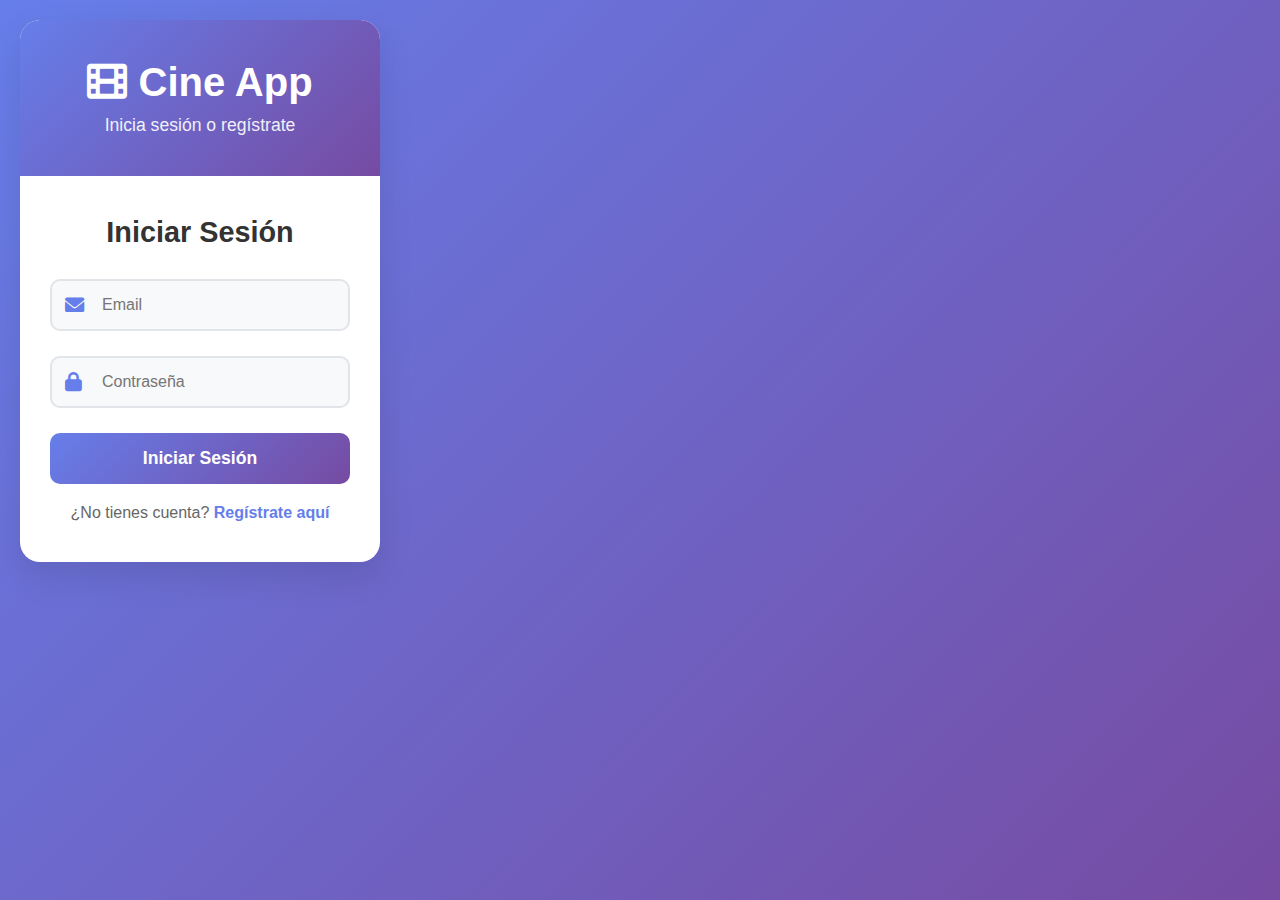
<file: index.html>
<!DOCTYPE html>
<html lang="es">
<head>
    <meta charset="UTF-8">
    <meta name="viewport" content="width=device-width, initial-scale=1.0">
    <title>Cine - Login</title>
    <link rel="stylesheet" href="css/style.css">
    <link href="https://cdnjs.cloudflare.com/ajax/libs/font-awesome/6.0.0/css/all.min.css" rel="stylesheet">
</head>
<body>
    <div class="container">
        <div class="login-container">
            <div class="login-header">
                <h1><i class="fas fa-film"></i> Cine App</h1>
                <p>Inicia sesión o regístrate</p>
            </div>
            
            <div class="form-container">
                <!-- Formulario de Login -->
                <form id="loginForm" class="form active">
                    <h2>Iniciar Sesión</h2>
                    <div class="form-group">
                        <i class="fas fa-envelope"></i>
                        <input type="email" id="loginEmail" placeholder="Email" required>
                    </div>
                    <div class="form-group">
                        <i class="fas fa-lock"></i>
                        <input type="password" id="loginPassword" placeholder="Contraseña" required>
                    </div>
                    <button type="submit" class="btn-login">Iniciar Sesión</button>
                    <p class="switch-text">¿No tienes cuenta? <a href="#" id="showRegister">Regístrate aquí</a></p>
                </form>

                <!-- Formulario de Registro -->
                <form id="registerForm" class="form">
                    <h2>Registrarse</h2>
                    <div class="form-group">
                        <i class="fas fa-user"></i>
                        <input type="text" id="registerName" placeholder="Nombre completo" required>
                    </div>
                    <div class="form-group">
                        <i class="fas fa-envelope"></i>
                        <input type="email" id="registerEmail" placeholder="Email" required>
                    </div>
                    <div class="form-group">
                        <i class="fas fa-lock"></i>
                        <input type="password" id="registerPassword" placeholder="Contraseña" required>
                    </div>
                    <div class="form-group">
                        <i class="fas fa-image"></i>
                        <input type="file" id="profileImage" accept="image/*" required>
                        <label for="profileImage" class="file-label">Seleccionar foto de perfil</label>
                    </div>
                    <button type="submit" class="btn-register">Registrarse</button>
                    <p class="switch-text">¿Ya tienes cuenta? <a href="#" id="showLogin">Inicia sesión aquí</a></p>
                </form>
            </div>
        </div>
    </div>

    <script src="js/sweetalert2.all.min.js"></script>
    <script src="js/login.js"></script>
</body>
</html>
</file>
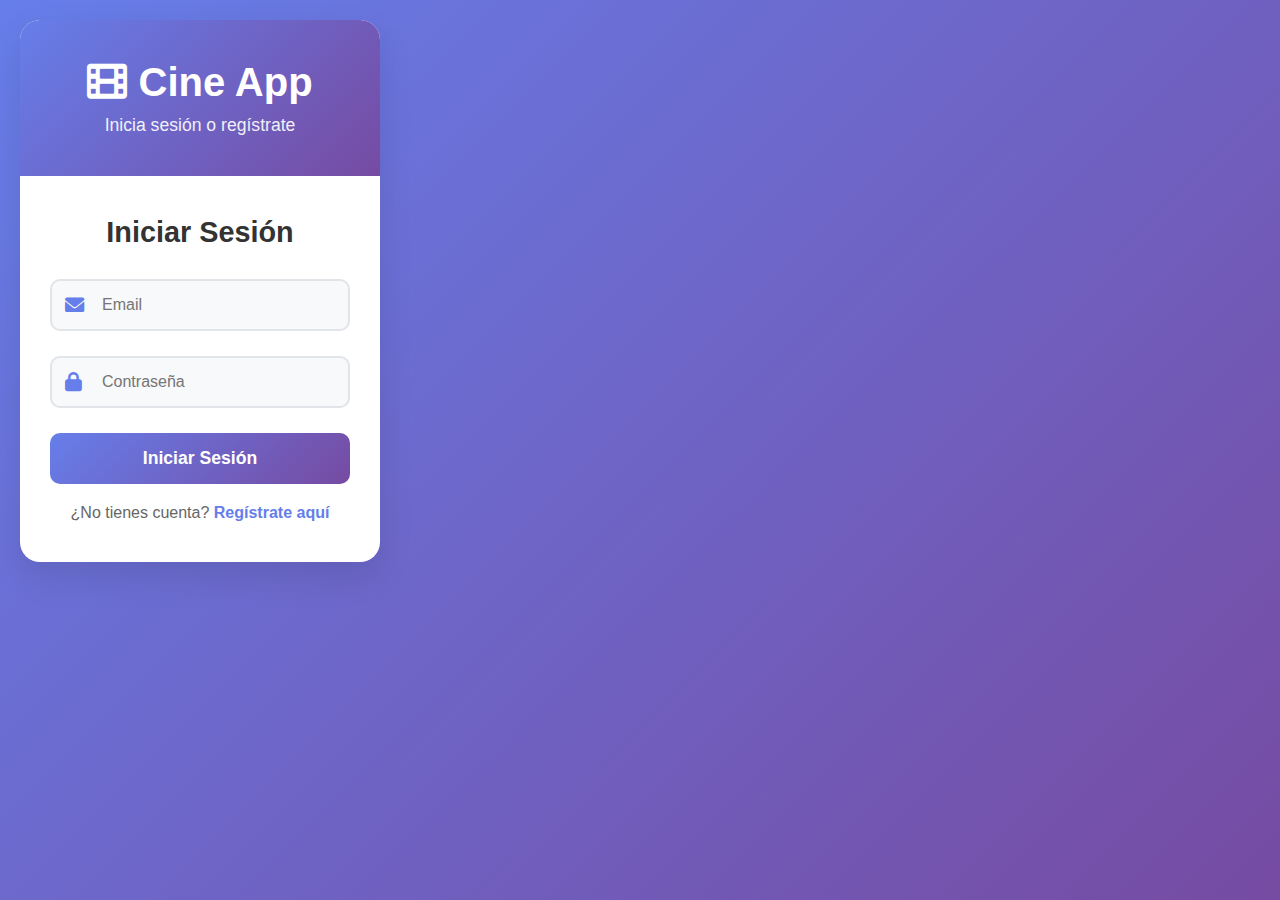
<file: agregarComida.html>
<!DOCTYPE html>
<html lang="es">
<head>
    <meta charset="UTF-8">
    <meta name="viewport" content="width=device-width, initial-scale=1.0">
    <title>Agregar Comida - Cine Admin</title>
    <link rel="stylesheet" href="css/style.css">
    <link href="https://cdnjs.cloudflare.com/ajax/libs/font-awesome/6.0.0/css/all.min.css" rel="stylesheet">
</head>
<body>
    <div class="dashboard-container">
        <!-- Header con información del usuario -->
        <header class="header">
            <div class="user-info">
                <img id="userAvatar" src="" alt="Foto de perfil" class="user-avatar">
                <span id="userName" class="user-name"></span>
            </div>
            <button class="logout-btn" onclick="logout()">
                <i class="fas fa-sign-out-alt"></i> Cerrar Sesión
            </button>
        </header>

        <!-- Contenido principal -->
        <main class="main-content">
            <div style="max-width: 1200px; margin: 0 auto;">
                <h1 style="text-align: center; margin-bottom: 40px; color: #333;">
                    <i class="fas fa-utensils"></i> Gestión de Menú
                </h1>

                <!-- Formulario para agregar comida -->
                <div class="dashboard-card" style="margin-bottom: 30px;">
                    <h2 style="margin-bottom: 20px; color: #667eea;">
                        <i class="fas fa-plus"></i> Agregar Nuevo Producto
                    </h2>
                    <form id="addFoodForm">
                        <div style="display: grid; grid-template-columns: 1fr 1fr; gap: 20px;">
                            <div class="form-group">
                                <i class="fas fa-utensils"></i>
                                <input type="text" id="foodName" placeholder="Nombre del producto" required>
                            </div>
                            <div class="form-group">
                                <i class="fas fa-tag"></i>
                                <select id="foodType" required style="width: 100%; padding: 15px 15px 15px 50px; border: 2px solid #e1e5e9; border-radius: 10px; font-size: 1em;">
                                    <option value="">Seleccionar tipo</option>
                                    <option value="comida">Comida</option>
                                    <option value="bebida">Bebida</option>
                                    <option value="dulce">Dulce</option>
                                    <option value="snack">Snack</option>
                                </select>
                            </div>
                        </div>

                        <div style="display: grid; grid-template-columns: 1fr 1fr; gap: 20px;">
                            <div class="form-group">
                                <i class="fas fa-dollar-sign"></i>
                                <input type="number" id="foodPrice" placeholder="Precio" min="0" step="0.01" required>
                            </div>
                            <div class="form-group">
                                <i class="fas fa-box"></i>
                                <input type="text" id="foodStock" placeholder="Stock disponible" min="0" required>
                            </div>
                        </div>

                        <div class="form-group">
                            <i class="fas fa-align-left"></i>
                            <textarea id="foodDescription" placeholder="Descripción del producto" rows="3" style="width: 100%; padding: 15px 15px 15px 50px; border: 2px solid #e1e5e9; border-radius: 10px; font-size: 1em; resize: vertical;"></textarea>
                        </div>

                        <div class="form-group">
                            <i class="fas fa-image"></i>
                            <input type="file" id="foodImage" accept="image/*" required>
                            <label for="foodImage" class="file-label">Seleccionar imagen del producto</label>
                        </div>

                        <button type="submit" class="btn-login" style="width: auto; padding: 15px 30px;">
                            <i class="fas fa-plus"></i> Agregar Producto
                        </button>
                    </form>
                </div>

                <!-- Lista de productos -->
                <div class="dashboard-card">
                    <h2 style="margin-bottom: 20px; color: #667eea;">
                        <i class="fas fa-list"></i> Productos Existentes
                    </h2>
                    <div id="foodList">
                        <!-- Los productos se cargarán dinámicamente -->
                    </div>
                </div>

                <!-- Botón para volver -->
                <div style="text-align: center; margin-top: 30px;">
                    <a href="dashboard.html" class="btn-register" style="display: inline-block; padding: 15px 40px; text-decoration: none;">
                        <i class="fas fa-arrow-left"></i> Volver al Dashboard
                    </a>
                </div>
            </div>
        </main>
    </div>

    <script src="js/dashboard.js"></script>
    <script src="js/agregarComida.js"></script>
</body>
</html>
</file>
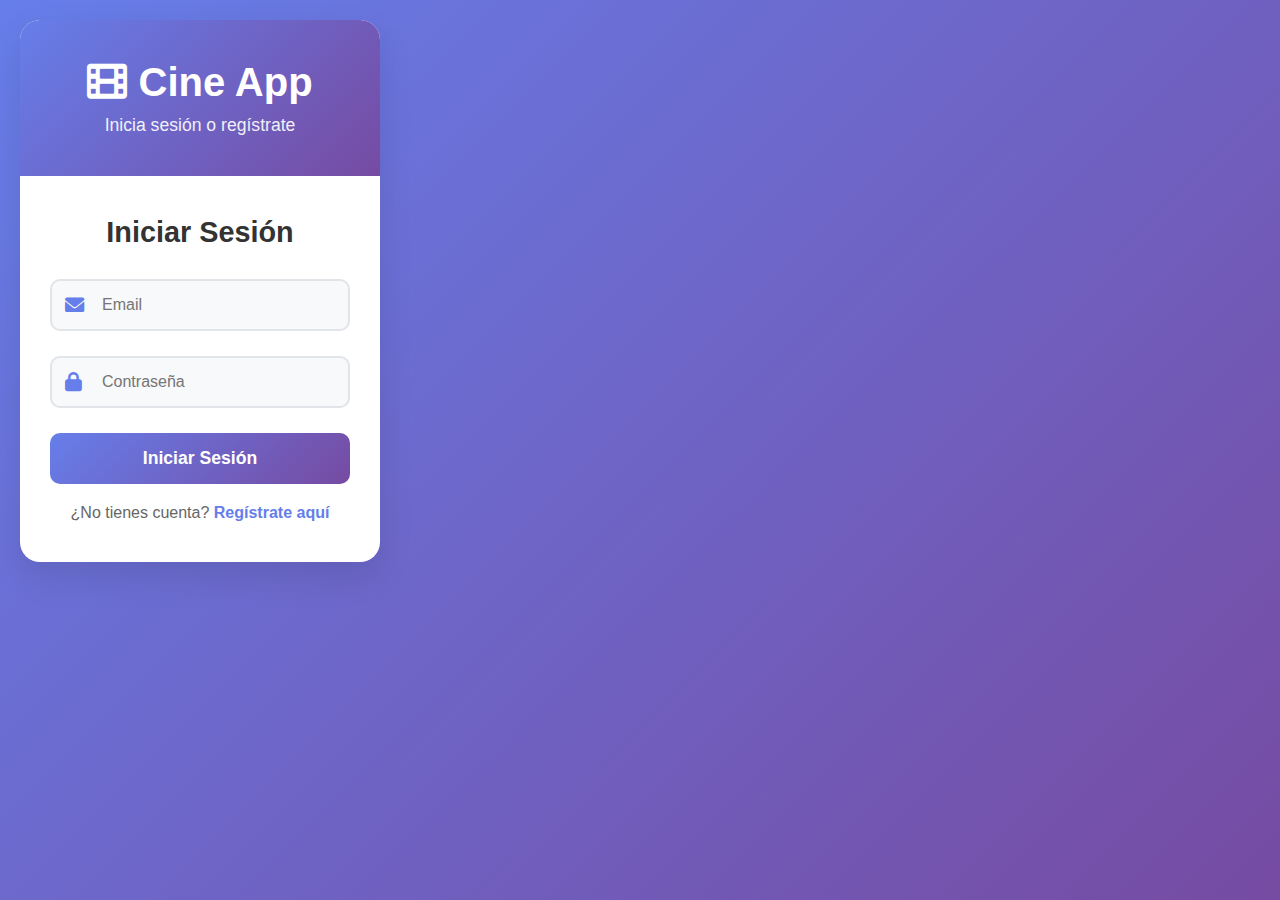
<file: agregarPeliculas.html>
<!DOCTYPE html>
<html lang="es">
<head>
    <meta charset="UTF-8">
    <meta name="viewport" content="width=device-width, initial-scale=1.0">
    <title>Agregar Películas - Cine Admin</title>
    <link rel="stylesheet" href="css/style.css">
    <link href="https://cdnjs.cloudflare.com/ajax/libs/font-awesome/6.0.0/css/all.min.css" rel="stylesheet">
</head>
<body>
    <div class="dashboard-container">
        <!-- Header con información del usuario -->
        <header class="header">
            <div class="user-info">
                <img id="userAvatar" src="" alt="Foto de perfil" class="user-avatar">
                <span id="userName" class="user-name"></span>
            </div>
            <button class="logout-btn" onclick="logout()">
                <i class="fas fa-sign-out-alt"></i> Cerrar Sesión
            </button>
        </header>

        <!-- Contenido principal -->
        <main class="main-content">
            <div style="max-width: 1200px; margin: 0 auto;">
                <h1 style="text-align: center; margin-bottom: 40px; color: #333;">
                    <i class="fas fa-film"></i> Gestión de Películas
                </h1>

                <!-- Formulario para agregar película -->
                <div class="dashboard-card" style="margin-bottom: 30px;">
                    <h2 style="margin-bottom: 20px; color: #667eea;">
                        <i class="fas fa-plus"></i> Agregar Nueva Película
                    </h2>
                    <form id="addMovieForm">
                        <div style="display: grid; grid-template-columns: 1fr 1fr; gap: 20px;">
                            <div class="form-group">
                                <i class="fas fa-film"></i>
                                <input type="text" id="movieTitle" placeholder="Título de la película" required>
                            </div>
                            <div class="form-group">
                                <i class="fas fa-calendar"></i>
                                <input type="number" id="movieYear" placeholder="Año de lanzamiento" min="1900" max="2030" required>
                            </div>
                        </div>

                        <div style="display: grid; grid-template-columns: 1fr 1fr; gap: 20px;">
                            <div class="form-group">
                                <i class="fas fa-clock"></i>
                                <input type="number" id="movieDuration" placeholder="Duración en minutos" min="1" required>
                            </div>
                            <div class="form-group">
                                <i class="fas fa-dollar-sign"></i>
                                <input type="number" id="moviePrice" placeholder="Precio de entrada" min="0" step="0.01" required>
                            </div>
                        </div>

                        <div style="display: grid; grid-template-columns: 1fr 1fr; gap: 20px;">
                            <div class="form-group">
                                <i class="fas fa-tags"></i>
                                <select id="movieCategory" required style="width: 100%; padding: 15px 15px 15px 50px; border: 2px solid #e1e5e9; border-radius: 10px; font-size: 1em;">
                                    <option value="">Seleccionar categoría</option>
                                </select>
                            </div>
                            <div class="form-group">
                                <i class="fas fa-star"></i>
                                <select id="movieClassification" required style="width: 100%; padding: 15px 15px 15px 50px; border: 2px solid #e1e5e9; border-radius: 10px; font-size: 1em;">
                                    <option value="">Seleccionar clasificación</option>
                                </select>
                            </div>
                        </div>

                        <div class="form-group">
                            <i class="fas fa-user"></i>
                            <input type="text" id="movieDirector" placeholder="Director" required>
                        </div>

                        <div class="form-group">
                            <i class="fas fa-users"></i>
                            <input type="text" id="movieCast" placeholder="Reparto (separado por comas)" required>
                        </div>

                        <div class="form-group">
                            <i class="fas fa-align-left"></i>
                            <textarea id="movieSynopsis" placeholder="Sinopsis de la película" rows="4" style="width: 100%; padding: 15px 15px 15px 50px; border: 2px solid #e1e5e9; border-radius: 10px; font-size: 1em; resize: vertical;"></textarea>
                        </div>

                        <div class="form-group">
                            <i class="fas fa-image"></i>
                            <input type="file" id="moviePoster" accept="image/*" required>
                            <label for="moviePoster" class="file-label">Seleccionar póster de la película</label>
                        </div>

                        <button type="submit" class="btn-login" style="width: auto; padding: 15px 30px;">
                            <i class="fas fa-plus"></i> Agregar Película
                        </button>
                    </form>
                </div>

                <!-- Lista de películas -->
                <div class="dashboard-card">
                    <h2 style="margin-bottom: 20px; color: #667eea;">
                        <i class="fas fa-list"></i> Películas Existentes
                    </h2>
                    <div id="moviesList">
                        <!-- Las películas se cargarán dinámicamente -->
                    </div>
                </div>

                <!-- Botón para volver -->
                <div style="text-align: center; margin-top: 30px;">
                    <a href="dashboard.html" class="btn-register" style="display: inline-block; padding: 15px 40px; text-decoration: none;">
                        <i class="fas fa-arrow-left"></i> Volver al Dashboard
                    </a>
                </div>
            </div>
        </main>
    </div>

    <script src="js/dashboard.js"></script>
    <script src="js/agregarPeliculas.js"></script>
</body>
</html>
</file>
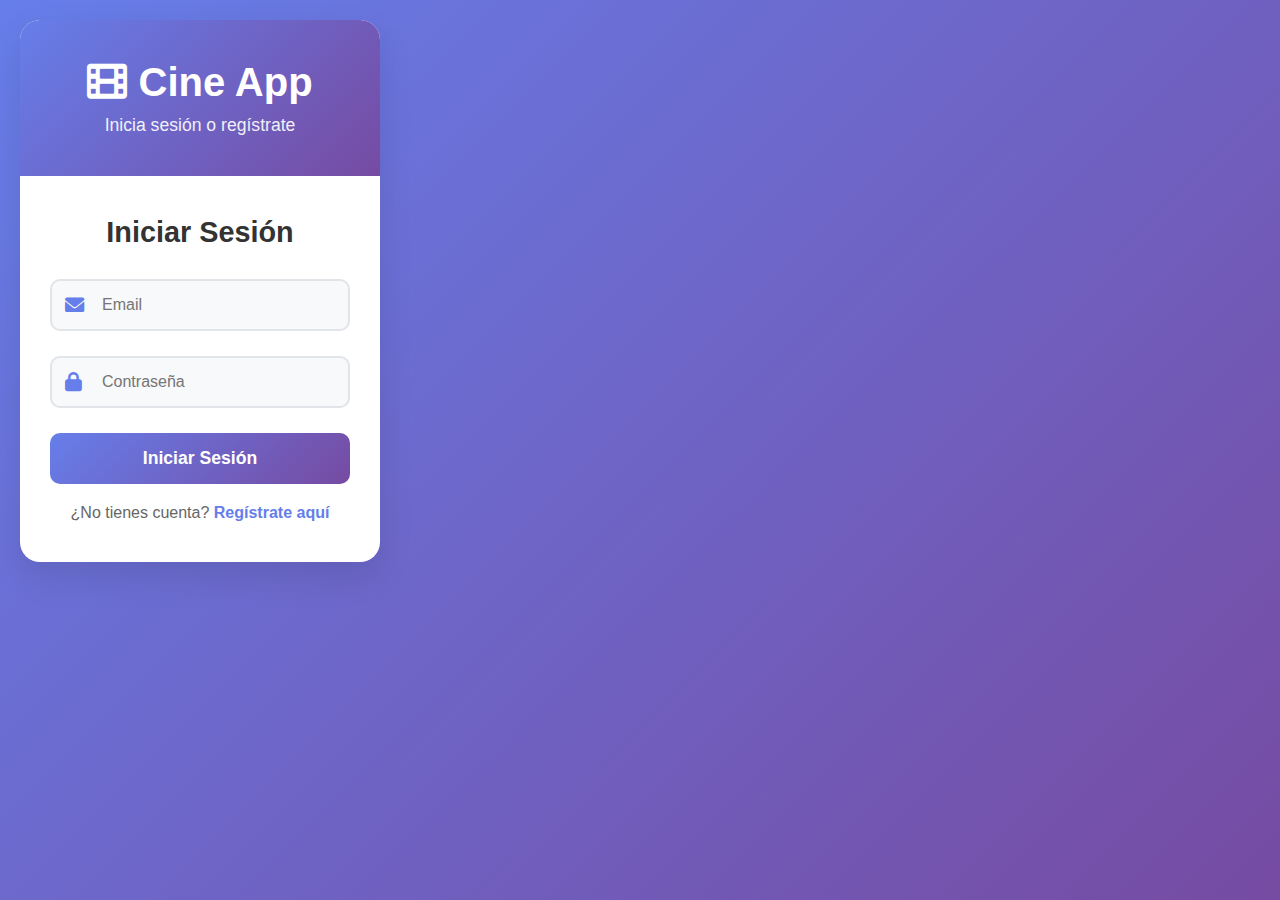
<file: categorias.html>
<!DOCTYPE html>
<html lang="es">
<head>
    <meta charset="UTF-8">
    <meta name="viewport" content="width=device-width, initial-scale=1.0">
    <title>Categorías - Cine Admin</title>
    <link rel="stylesheet" href="css/style.css">
    <link href="https://cdnjs.cloudflare.com/ajax/libs/font-awesome/6.0.0/css/all.min.css" rel="stylesheet">
</head>
<body>
    <div class="dashboard-container">
        <!-- Header con información del usuario -->
        <header class="header">
            <div class="user-info">
                <img id="userAvatar" src="" alt="Foto de perfil" class="user-avatar">
                <span id="userName" class="user-name"></span>
            </div>
            <button class="logout-btn" onclick="logout()">
                <i class="fas fa-sign-out-alt"></i> Cerrar Sesión
            </button>
        </header>

        <!-- Contenido principal -->
        <main class="main-content">
            <div style="max-width: 1200px; margin: 0 auto;">
                <h1 style="text-align: center; margin-bottom: 40px; color: #333;">
                    <i class="fas fa-tags"></i> Gestión de Categorías
                </h1>

                <!-- Formulario para agregar categoría -->
                <div class="dashboard-card" style="margin-bottom: 30px;">
                    <h2 style="margin-bottom: 20px; color: #667eea;">
                        <i class="fas fa-plus"></i> Agregar Nueva Categoría
                    </h2>
                    <form id="addCategoryForm">
                        <div class="form-group">
                            <i class="fas fa-tag"></i>
                            <input type="text" id="categoryName" placeholder="Nombre de la categoría" required>
                        </div>
                        <div class="form-group">
                            <i class="fas fa-align-left"></i>
                            <textarea id="categoryDescription" placeholder="Descripción de la categoría" rows="3" style="width: 100%; padding: 15px 15px 15px 50px; border: 2px solid #e1e5e9; border-radius: 10px; font-size: 1em; resize: vertical;"></textarea>
                        </div>
                        <button type="submit" class="btn-login" style="width: auto; padding: 15px 30px;">
                            <i class="fas fa-plus"></i> Agregar Categoría
                        </button>
                    </form>
                </div>

                <!-- Lista de categorías -->
                <div class="dashboard-card">
                    <h2 style="margin-bottom: 20px; color: #667eea;">
                        <i class="fas fa-list"></i> Categorías Existentes
                    </h2>
                    <div id="categoriesList">
                        <!-- Las categorías se cargarán dinámicamente -->
                    </div>
                </div>

                <!-- Botón para volver -->
                <div style="text-align: center; margin-top: 30px;">
                    <a href="dashboard.html" class="btn-register" style="display: inline-block; padding: 15px 40px; text-decoration: none;">
                        <i class="fas fa-arrow-left"></i> Volver al Dashboard
                    </a>
                </div>
            </div>
        </main>
    </div>

    <script src="js/sweetalert2.all.min.js"></script>
    <script src="js/dashboard.js"></script>
    <script src="js/categorias.js"></script>
</body>
</html>
</file>
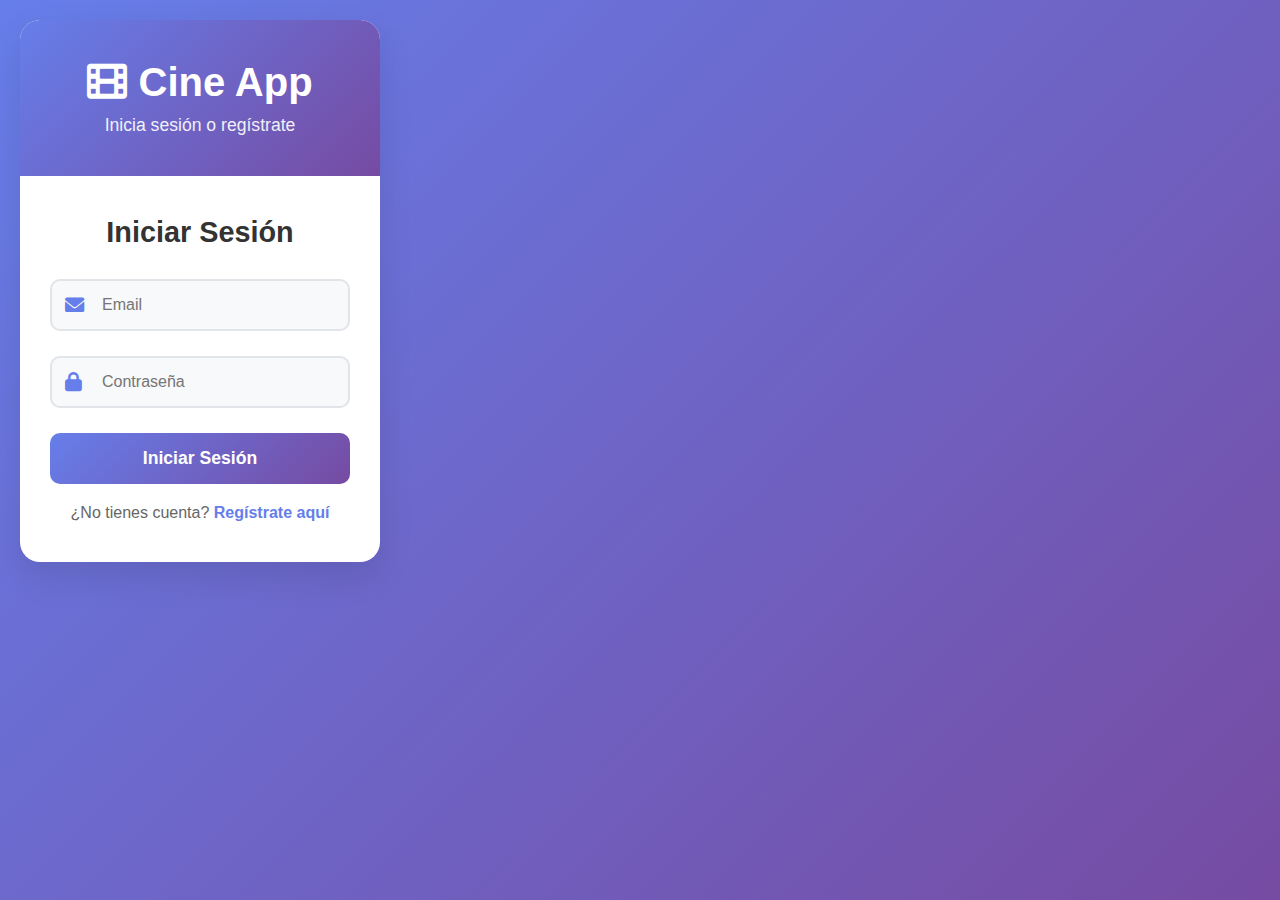
<file: clasificaciones.html>
<!DOCTYPE html>
<html lang="es">
<head>
    <meta charset="UTF-8">
    <meta name="viewport" content="width=device-width, initial-scale=1.0">
    <title>Clasificaciones - Cine Admin</title>
    <link rel="stylesheet" href="css/style.css">
    <link href="https://cdnjs.cloudflare.com/ajax/libs/font-awesome/6.0.0/css/all.min.css" rel="stylesheet">
</head>
<body>
    <div class="dashboard-container">
        <!-- Header con información del usuario -->
        <header class="header">
            <div class="user-info">
                <img id="userAvatar" src="" alt="Foto de perfil" class="user-avatar">
                <span id="userName" class="user-name"></span>
            </div>
            <button class="logout-btn" onclick="logout()">
                <i class="fas fa-sign-out-alt"></i> Cerrar Sesión
            </button>
        </header>

        <!-- Contenido principal -->
        <main class="main-content">
            <div style="max-width: 1200px; margin: 0 auto;">
                <h1 style="text-align: center; margin-bottom: 40px; color: #333;">
                    <i class="fas fa-star"></i> Gestión de Clasificaciones
                </h1>

                <!-- Formulario para agregar clasificación -->
                <div class="dashboard-card" style="margin-bottom: 30px;">
                    <h2 style="margin-bottom: 20px; color: #667eea;">
                        <i class="fas fa-plus"></i> Agregar Nueva Clasificación
                    </h2>
                    <form id="addClassificationForm">
                        <div class="form-group">
                            <i class="fas fa-star"></i>
                            <input type="text" id="classificationName" placeholder="Nombre de la clasificación (ej: A, B, C)" required>
                        </div>
                        <div class="form-group">
                            <i class="fas fa-users"></i>
                            <input type="text" id="ageRange" placeholder="Rango de edad (ej: 13+, 18+, Todo público)" required>
                        </div>
                        <div class="form-group">
                            <i class="fas fa-align-left"></i>
                            <textarea id="classificationDescription" placeholder="Descripción de la clasificación" rows="3" style="width: 100%; padding: 15px 15px 15px 50px; border: 2px solid #e1e5e9; border-radius: 10px; font-size: 1em; resize: vertical;"></textarea>
                        </div>
                        <button type="submit" class="btn-login" style="width: auto; padding: 15px 30px;">
                            <i class="fas fa-plus"></i> Agregar Clasificación
                        </button>
                    </form>
                </div>

                <!-- Lista de clasificaciones -->
                <div class="dashboard-card">
                    <h2 style="margin-bottom: 20px; color: #667eea;">
                        <i class="fas fa-list"></i> Clasificaciones Existentes
                    </h2>
                    <div id="classificationsList">
                        <!-- Las clasificaciones se cargarán dinámicamente -->
                    </div>
                </div>

                <!-- Botón para volver -->
                <div style="text-align: center; margin-top: 30px;">
                    <a href="dashboard.html" class="btn-register" style="display: inline-block; padding: 15px 40px; text-decoration: none;">
                        <i class="fas fa-arrow-left"></i> Volver al Dashboard
                    </a>
                </div>
            </div>
        </main>
    </div>

    <script src="js/dashboard.js"></script>
    <script src="js/clasificaciones.js"></script>
</body>
</html>
</file>
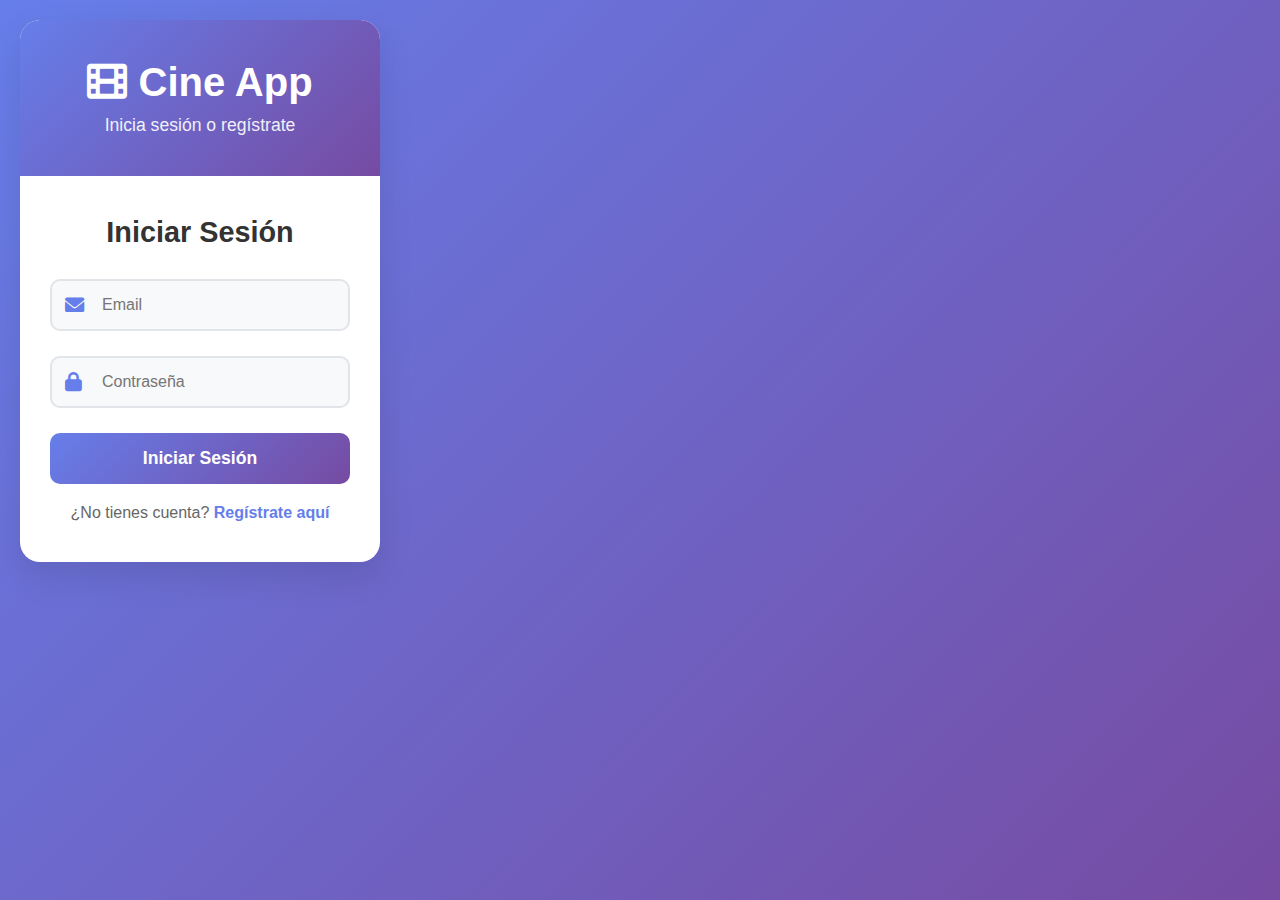
<file: clientes.html>
<!DOCTYPE html>
<html lang="es">
<head>
    <meta charset="UTF-8">
    <meta name="viewport" content="width=device-width, initial-scale=1.0">
    <title>Clientes - Cine Admin</title>
    <link rel="stylesheet" href="css/style.css">
    <link href="https://cdnjs.cloudflare.com/ajax/libs/font-awesome/6.0.0/css/all.min.css" rel="stylesheet">
</head>
<body>
    <div class="dashboard-container">
        <!-- Header con información del usuario -->
        <header class="header">
            <div class="user-info">
                <img id="userAvatar" src="" alt="Foto de perfil" class="user-avatar">
                <span id="userName" class="user-name"></span>
            </div>
            <button class="logout-btn" onclick="logout()">
                <i class="fas fa-sign-out-alt"></i> Cerrar Sesión
            </button>
        </header>

        <!-- Contenido principal -->
        <main class="main-content">
            <div style="max-width: 1200px; margin: 0 auto;">
                <h1 style="text-align: center; margin-bottom: 40px; color: #333;">
                    <i class="fas fa-users"></i> Gestión de Clientes
                </h1>

                <!-- Estadísticas -->
                <div class="dashboard-grid" style="margin-bottom: 30px;">
                    <div class="dashboard-card">
                        <div class="card-icon">
                            <i class="fas fa-users"></i>
                        </div>
                        <div class="card-title">Total de Clientes</div>
                        <div id="totalClients" style="font-size: 2em; color: #667eea; font-weight: bold;">0</div>
                    </div>
                    <div class="dashboard-card">
                        <div class="card-icon">
                            <i class="fas fa-user-plus"></i>
                        </div>
                        <div class="card-title">Nuevos este Mes</div>
                        <div id="newClients" style="font-size: 2em; color: #28a745; font-weight: bold;">0</div>
                    </div>
                    <div class="dashboard-card">
                        <div class="card-icon">
                            <i class="fas fa-user-check"></i>
                        </div>
                        <div class="card-title">Clientes Activos</div>
                        <div id="activeClients" style="font-size: 2em; color: #ffc107; font-weight: bold;">0</div>
                    </div>
                </div>

                <!-- Filtros y búsqueda -->
                <div class="dashboard-card" style="margin-bottom: 30px;">
                    <h2 style="margin-bottom: 20px; color: #667eea;">
                        <i class="fas fa-search"></i> Buscar Clientes
                    </h2>
                    <div style="display: grid; grid-template-columns: 1fr 1fr 1fr auto; gap: 20px; align-items: end;">
                        <div class="form-group">
                            <i class="fas fa-search"></i>
                            <input type="text" id="searchClient" placeholder="Buscar por nombre o email">
                        </div>
                        <div class="form-group">
                            <i class="fas fa-calendar"></i>
                            <input type="date" id="filterDate" placeholder="Filtrar por fecha">
                        </div>
                        <div class="form-group">
                            <i class="fas fa-sort"></i>
                            <select id="sortClients" style="width: 100%; padding: 15px 15px 15px 50px; border: 2px solid #e1e5e9; border-radius: 10px; font-size: 1em;">
                                <option value="name">Ordenar por nombre</option>
                                <option value="date">Ordenar por fecha</option>
                                <option value="email">Ordenar por email</option>
                            </select>
                        </div>
                        <button onclick="searchClients()" class="btn-login" style="width: auto; padding: 15px 30px;">
                            <i class="fas fa-search"></i> Buscar
                        </button>
                    </div>
                </div>

                <!-- Lista de clientes -->
                <div class="dashboard-card">
                    <h2 style="margin-bottom: 20px; color: #667eea;">
                        <i class="fas fa-list"></i> Lista de Clientes
                    </h2>
                    <div id="clientsList">
                        <!-- Los clientes se cargarán dinámicamente -->
                    </div>
                </div>

                <!-- Botón para volver -->
                <div style="text-align: center; margin-top: 30px;">
                    <a href="dashboard.html" class="btn-register" style="display: inline-block; padding: 15px 40px; text-decoration: none;">
                        <i class="fas fa-arrow-left"></i> Volver al Dashboard
                    </a>
                </div>
            </div>
        </main>
    </div>

    <script src="js/dashboard.js"></script>
    <script src="js/clientes.js"></script>
</body>
</html>
</file>
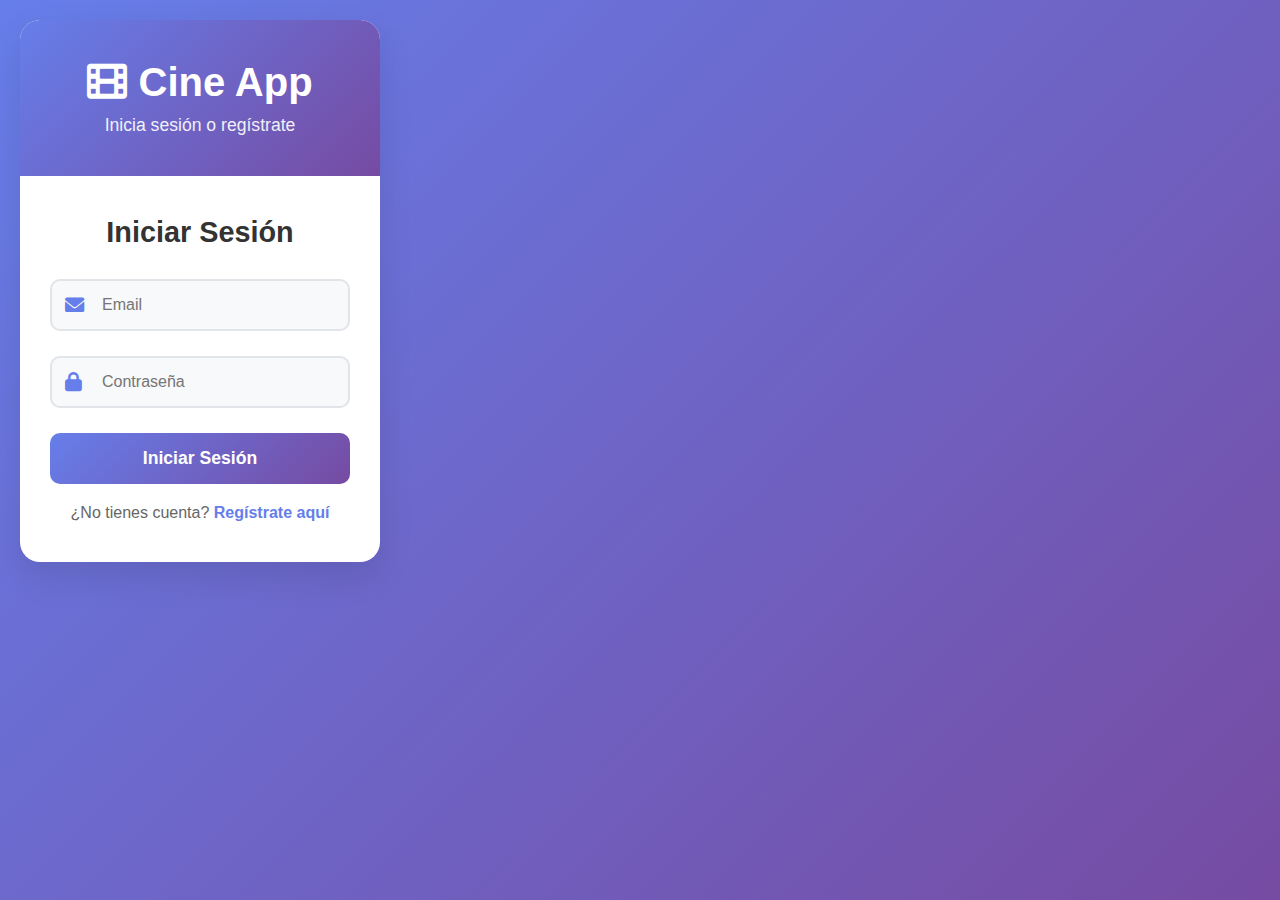
<file: editarPerfil.html>
<!DOCTYPE html>
<html lang="es">
<head>
    <meta charset="UTF-8">
    <meta name="viewport" content="width=device-width, initial-scale=1.0">
    <title>Editar Perfil - Cine Admin</title>
    <link rel="stylesheet" href="css/style.css">
    <link href="https://cdnjs.cloudflare.com/ajax/libs/font-awesome/6.0.0/css/all.min.css" rel="stylesheet">
</head>
<body>
    <div class="dashboard-container">
        <!-- Header con información del usuario -->
        <header class="header">
            <div class="user-info">
                <img id="userAvatar" src="" alt="Foto de perfil" class="user-avatar">
                <span id="userName" class="user-name"></span>
            </div>
            <button class="logout-btn" onclick="logout()">
                <i class="fas fa-sign-out-alt"></i> Cerrar Sesión
            </button>
        </header>

        <!-- Contenido principal -->
        <main class="main-content">
            <div style="max-width: 800px; margin: 0 auto;">
                <h1 style="text-align: center; margin-bottom: 40px; color: #333;">
                    <i class="fas fa-user-edit"></i> Editar Perfil
                </h1>

                <div class="dashboard-card">
                    <form id="editProfileForm">
                        <div style="text-align: center; margin-bottom: 30px;">
                            <img id="currentAvatar" src="" alt="Foto actual" style="width: 120px; height: 120px; border-radius: 50%; object-fit: cover; border: 4px solid #667eea;">
                            <div style="margin-top: 15px;">
                                <input type="file" id="newProfileImage" accept="image/*" style="display: none;">
                                <button type="button" onclick="document.getElementById('newProfileImage').click()" class="btn-login" style="width: auto; padding: 10px 20px;">
                                    <i class="fas fa-camera"></i> Cambiar Foto
                                </button>
                            </div>
                        </div>

                        <div class="form-group">
                            <i class="fas fa-user"></i>
                            <input type="text" id="editName" placeholder="Nombre completo" required>
                        </div>

                        <div class="form-group">
                            <i class="fas fa-envelope"></i>
                            <input type="email" id="editEmail" placeholder="Email" required>
                        </div>

                        <div class="form-group">
                            <i class="fas fa-lock"></i>
                            <input type="password" id="editPassword" placeholder="Nueva contraseña (dejar en blanco para mantener la actual)">
                        </div>

                        <div class="form-group">
                            <i class="fas fa-lock"></i>
                            <input type="password" id="confirmPassword" placeholder="Confirmar nueva contraseña">
                        </div>

                        <div style="text-align: center; margin-top: 30px;">
                            <button type="submit" class="btn-login" style="width: auto; padding: 15px 40px;">
                                <i class="fas fa-save"></i> Guardar Cambios
                            </button>
                            <a href="dashboard.html" class="btn-register" style="display: inline-block; margin-left: 15px; padding: 15px 40px; text-decoration: none;">
                                <i class="fas fa-arrow-left"></i> Volver al Dashboard
                            </a>
                        </div>
                    </form>
                </div>
            </div>
        </main>
    </div>

    <script src="js/dashboard.js"></script>
    <script src="js/editarPerfil.js"></script>
</body>
</html>
</file>
<file: css/style.css>
* {
    margin: 0;
    padding: 0;
    box-sizing: border-box;
}

body {
    font-family: 'Segoe UI', Tahoma, Geneva, Verdana, sans-serif;
    background: linear-gradient(135deg, #667eea 0%, #764ba2 100%);
    min-height: 100vh;
    display: block;
}

.container {
    width: 100%;
    max-width: 400px;
    padding: 20px;
}

.login-container {
    background: white;
    border-radius: 20px;
    box-shadow: 0 15px 35px rgba(0, 0, 0, 0.1);
    overflow: hidden;
    animation: slideUp 0.6s ease-out;
}

@keyframes slideUp {
    from {
        opacity: 0;
        transform: translateY(30px);
    }
    to {
        opacity: 1;
        transform: translateY(0);
    }
}

.login-header {
    background: linear-gradient(135deg, #667eea 0%, #764ba2 100%);
    color: white;
    text-align: center;
    padding: 40px 30px;
}

.login-header h1 {
    font-size: 2.5em;
    margin-bottom: 10px;
}

.login-header p {
    font-size: 1.1em;
    opacity: 0.9;
}

.form-container {
    padding: 40px 30px;
    position: relative;
}

.form {
    display: none;
    animation: fadeIn 0.5s ease-in;
}

.form.active {
    display: block;
}

@keyframes fadeIn {
    from {
        opacity: 0;
        transform: translateX(20px);
    }
    to {
        opacity: 1;
        transform: translateX(0);
    }
}

.form h2 {
    text-align: center;
    color: #333;
    margin-bottom: 30px;
    font-size: 1.8em;
}

.form-group {
    position: relative;
    margin-bottom: 25px;
}

.form-group i {
    position: absolute;
    left: 15px;
    top: 50%;
    transform: translateY(-50%);
    color: #667eea;
    font-size: 1.2em;
}

.form-group input {
    width: 100%;
    padding: 15px 15px 15px 50px;
    border: 2px solid #e1e5e9;
    border-radius: 10px;
    font-size: 1em;
    transition: all 0.3s ease;
    background: #f8f9fa;
}

.form-group input:focus {
    outline: none;
    border-color: #667eea;
    background: white;
    box-shadow: 0 0 0 3px rgba(102, 126, 234, 0.1);
}

.form-group input[type="file"] {
    display: none;
}

.file-label {
    display: block;
    width: 100%;
    padding: 15px 15px 15px 50px;
    border: 2px solid #e1e5e9;
    border-radius: 10px;
    font-size: 1em;
    transition: all 0.3s ease;
    background: #f8f9fa;
    cursor: pointer;
    text-align: center;
    color: #667eea;
}

.file-label:hover {
    border-color: #667eea;
    background: white;
}

.btn-login, .btn-register {
    width: 100%;
    padding: 15px;
    background: linear-gradient(135deg, #667eea 0%, #764ba2 100%);
    color: white;
    border: none;
    border-radius: 10px;
    font-size: 1.1em;
    font-weight: 600;
    cursor: pointer;
    transition: all 0.3s ease;
    margin-bottom: 20px;
}

.btn-login:hover, .btn-register:hover {
    transform: translateY(-2px);
    box-shadow: 0 10px 25px rgba(102, 126, 234, 0.3);
}

.switch-text {
    text-align: center;
    color: #666;
}

.switch-text a {
    color: #667eea;
    text-decoration: none;
    font-weight: 600;
}

.switch-text a:hover {
    text-decoration: underline;
}

/* Estilos para el dashboard */
.dashboard-container {
    min-height: 100vh;
    background: #f5f7fa;
}

.header {
    background: linear-gradient(135deg, #667eea 0%, #764ba2 100%);
    color: white;
    padding: 15px 30px;
    display: flex;
    justify-content: space-between;
    align-items: center;
    box-shadow: 0 2px 10px rgba(0, 0, 0, 0.1);
}

.user-info {
    display: flex;
    align-items: center;
    gap: 15px;
}

.user-avatar {
    width: 50px;
    height: 50px;
    border-radius: 50%;
    object-fit: cover;
    border: 3px solid white;
}

.user-name {
    font-weight: 600;
    font-size: 1.1em;
}

.logout-btn {
    background: rgba(255, 255, 255, 0.2);
    border: none;
    color: white;
    padding: 10px 20px;
    border-radius: 8px;
    cursor: pointer;
    transition: all 0.3s ease;
}

.logout-btn:hover {
    background: rgba(255, 255, 255, 0.3);
}

.main-content {
    padding: 30px;
}

.dashboard-grid {
    display: grid;
    grid-template-columns: repeat(auto-fit, minmax(300px, 1fr));
    gap: 25px;
    margin-bottom: 40px;
}

.dashboard-card {
    background: white;
    border-radius: 15px;
    padding: 30px;
    box-shadow: 0 5px 15px rgba(0, 0, 0, 0.08);
    transition: all 0.3s ease;
    cursor: pointer;
    text-decoration: none;
    color: inherit;
}

.dashboard-card:hover {
    transform: translateY(-5px);
    box-shadow: 0 15px 35px rgba(0, 0, 0, 0.15);
}

.card-icon {
    font-size: 3em;
    color: #667eea;
    margin-bottom: 20px;
}

.card-title {
    font-size: 1.5em;
    font-weight: 600;
    margin-bottom: 10px;
    color: #333;
}

.card-description {
    color: #666;
    line-height: 1.6;
}

.charts-section {
    background: white;
    border-radius: 15px;
    padding: 30px;
    box-shadow: 0 5px 15px rgba(0, 0, 0, 0.08);
}

.charts-title {
    font-size: 1.8em;
    font-weight: 600;
    margin-bottom: 30px;
    color: #333;
    text-align: center;
}

.charts-grid {
    display: grid;
    grid-template-columns: repeat(auto-fit, minmax(250px, 1fr));
    gap: 20px;
}

.chart-card {
    background: linear-gradient(135deg, #667eea 0%, #764ba2 100%);
    color: white;
    padding: 25px;
    border-radius: 12px;
    text-align: center;
    cursor: pointer;
    transition: all 0.3s ease;
}

.chart-card:hover {
    transform: translateY(-3px);
    box-shadow: 0 10px 25px rgba(102, 126, 234, 0.3);
}

.chart-icon {
    font-size: 2.5em;
    margin-bottom: 15px;
}

.chart-title {
    font-size: 1.2em;
    font-weight: 600;
    margin-bottom: 10px;
}

.chart-value {
    font-size: 1.8em;
    font-weight: 700;
}

/* Responsive */
@media (max-width: 768px) {
    .container {
        padding: 10px;
    }
    
    .login-header {
        padding: 30px 20px;
    }
    
    .form-container {
        padding: 30px 20px;
    }
    
    .header {
        padding: 15px 20px;
        flex-direction: column;
        gap: 15px;
    }
    
    .main-content {
        padding: 20px;
    }
    
    .dashboard-grid {
        grid-template-columns: 1fr;
    }
}

/* --- ESTILOS PARA LA CARTELERA DE PELÍCULAS CLIENTE --- */

body.peliculas-cliente {
    background: #e9f1ff;
    min-height: 100vh;
    margin: 0;
    font-family: 'Segoe UI', Tahoma, Geneva, Verdana, sans-serif;
}

.peliculas-cliente .topbar {
    width: 100vw;
    background: #274690;
    color: #fff;
    display: flex;
    justify-content: space-between;
    align-items: center;
    padding: 18px 40px 18px 220px;
    position: fixed;
    top: 0;
    left: 0;
    z-index: 100;
    box-shadow: 0 2px 12px rgba(39,70,144,0.08);
}
.peliculas-cliente .topbar .actions {
    display: flex;
    gap: 12px;
}
.peliculas-cliente .topbar .btn-azul {
    background: #3b5cb8;
    color: #fff;
    border: none;
    border-radius: 7px;
    padding: 8px 18px;
    font-size: 1em;
    font-weight: 500;
    cursor: pointer;
    transition: background 0.2s, box-shadow 0.2s;
    box-shadow: 0 2px 8px rgba(39,70,144,0.08);
}
.peliculas-cliente .topbar .btn-azul:hover {
    background: #274690;
    box-shadow: 0 4px 16px rgba(39,70,144,0.15);
}
.peliculas-cliente .topbar .user {
    color: #fff;
    font-weight: 600;
    font-size: 1.1em;
    letter-spacing: 0.5px;
}

.peliculas-cliente .main-layout {
    display: flex;
    margin-top: 80px;
    min-height: calc(100vh - 80px);
}

.peliculas-cliente .sidebar {
    width: 200px;
    background: #274690;
    color: #fff;
    padding: 40px 20px 20px 20px;
    border-radius: 0 18px 18px 0;
    box-shadow: 2px 0 16px rgba(39,70,144,0.08);
    min-height: calc(100vh - 80px);
    position: fixed;
    top: 80px;
    left: 0;
    z-index: 10;
}
.peliculas-cliente .sidebar h2 {
    font-size: 1.4em;
    margin-bottom: 18px;
    font-weight: 700;
    letter-spacing: 0.5px;
    color: #fff;
    text-align: center;
}
.peliculas-cliente #categoriasSidebar {
    display: flex;
    flex-direction: column;
    gap: 10px;
}
.peliculas-cliente .categoria-item {
    background: rgba(255,255,255,0.13);
    color: #fff;
    border: none;
    border-radius: 6px;
    padding: 8px 0;
    font-size: 1em;
    font-weight: 500;
    cursor: pointer;
    transition: background 0.2s, color 0.2s;
}
.peliculas-cliente .categoria-item.selected, .peliculas-cliente .categoria-item:hover {
    background: #fff;
    color: #274690;
}

.peliculas-cliente .main-content {
    flex: 1;
    margin-left: 220px;
    padding: 40px 40px 40px 40px;
    min-height: calc(100vh - 80px);
    background: #e9f1ff;
}

.peliculas-cliente #busquedaPeliculas {
    border: 1.5px solid #b3c6ff;
    border-radius: 8px;
    padding: 10px 16px;
    font-size: 1em;
    outline: none;
    transition: border 0.2s;
    box-shadow: 0 2px 8px rgba(102,126,234,0.07);
}
.peliculas-cliente #busquedaPeliculas:focus {
    border: 1.5px solid #274690;
}

.peliculas-cliente #peliculasContainer {
    display: flex;
    flex-wrap: wrap;
    gap: 32px;
    justify-content: center;
    margin-top: 30px;
}
.peliculas-cliente .pelicula-card {
    background: #fff;
    border-radius: 16px;
    box-shadow: 0 4px 18px rgba(39,70,144,0.10);
    padding: 18px 18px 24px 18px;
    width: 220px;
    display: flex;
    flex-direction: column;
    align-items: center;
    transition: transform 0.18s, box-shadow 0.18s;
    position: relative;
}
.peliculas-cliente .pelicula-card:hover {
    transform: translateY(-7px) scale(1.03);
    box-shadow: 0 10px 32px rgba(39,70,144,0.18);
}
.peliculas-cliente .pelicula-card img {
    width: 180px;
    height: 260px;
    object-fit: cover;
    border-radius: 10px;
    margin-bottom: 14px;
    box-shadow: 0 2px 8px #b3c6ff44;
}
.peliculas-cliente .pelicula-card h3 {
    font-size: 1.15em;
    margin: 0 0 6px 0;
    color: #274690;
    font-weight: 700;
    text-align: center;
}
.peliculas-cliente .pelicula-card p {
    color: #888;
    font-size: 0.98em;
    margin-bottom: 10px;
}
.peliculas-cliente .pelicula-card .btn-azul {
    margin-top: 8px;
    width: 100%;
    background: #3b5cb8;
    color: #fff;
    border-radius: 7px;
    border: none;
    padding: 8px 0;
    font-weight: 600;
    font-size: 1em;
    transition: background 0.2s;
}
.peliculas-cliente .pelicula-card .btn-azul:hover {
    background: #274690;
}

/* Responsive para cartelera */
@media (max-width: 1100px) {
    .peliculas-cliente .main-content {
        padding: 30px 10px 30px 10px;
    }
    .peliculas-cliente .sidebar {
        padding: 20px 8px 8px 8px;
        width: 120px;
    }
    .peliculas-cliente .main-content {
        margin-left: 120px;
    }
}
@media (max-width: 700px) {
    .peliculas-cliente .main-layout {
        flex-direction: column;
    }
    .peliculas-cliente .sidebar {
        position: static;
        width: 100vw;
        border-radius: 0 0 18px 18px;
        min-height: unset;
        top: unset;
        left: unset;
        box-shadow: none;
        padding: 18px 10px 10px 10px;
        text-align: center;
    }
    .peliculas-cliente .main-content {
        margin-left: 0;
        padding: 18px 4vw 18px 4vw;
    }
    .peliculas-cliente .topbar {
        padding: 12px 10px 12px 10px;
        flex-direction: column;
        gap: 10px;
    }
}
</file>
